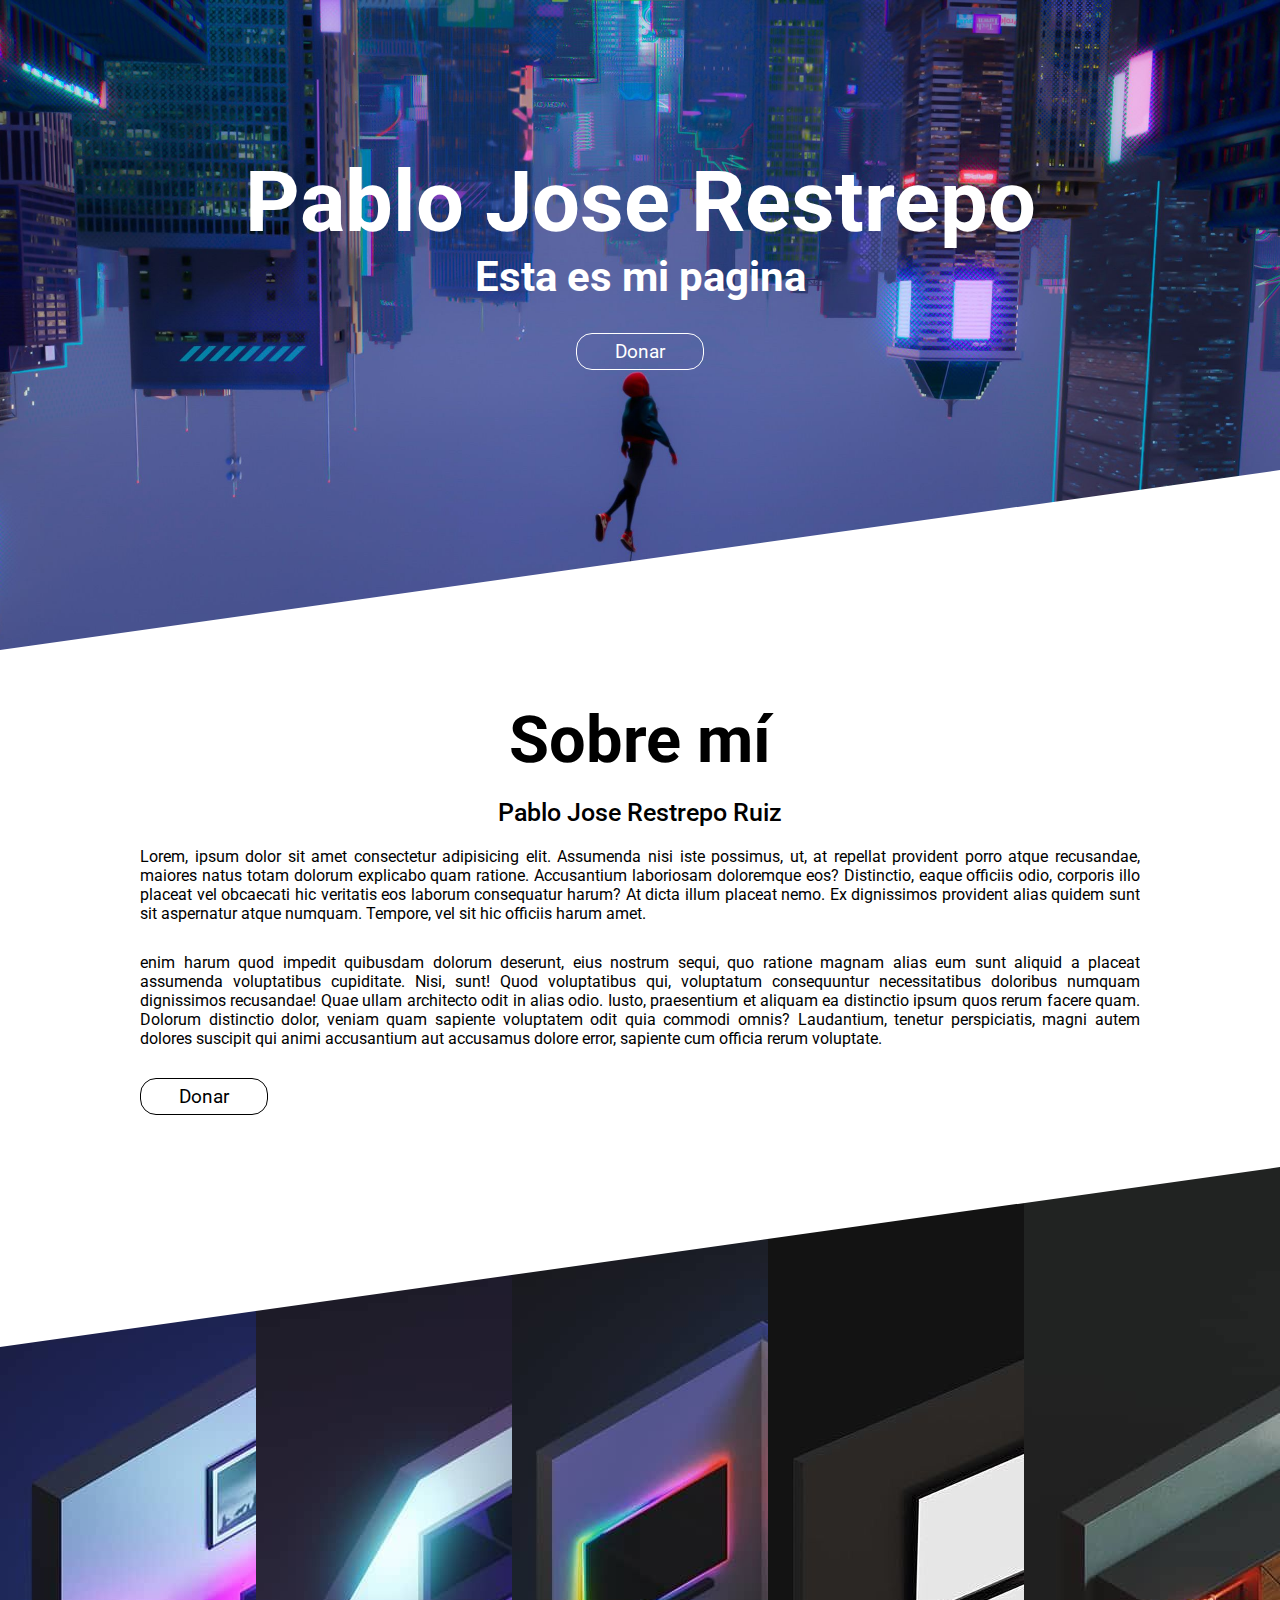
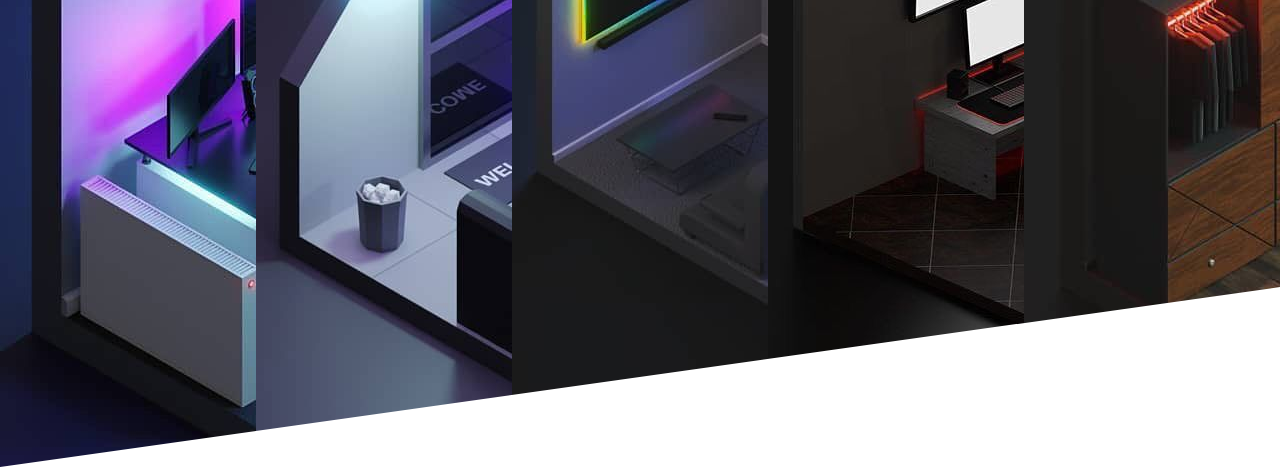
<file: index.html>
<!DOCTYPE html>
<html lang="en">
<head>
    <meta charset="UTF-8">
    <meta name="viewport" content="width=device-width, initial-scale=1.0">
    <title>Primera pagina web</title>
    <link href="https://fonts.googleapis.com/css2?family=Roboto&display=swap" rel="stylesheet">
    <link rel="stylesheet" href="style.css">
</head>
<body>
    <header>
        <div class="textos">
            <h1 class="titulo">Pablo Jose Restrepo</h1>
            <h2 class="subtitulo">Esta es mi pagina</h2>
            <a href="donar.html" class="boton">Donar</a>
        </div>
        <div class="sesgoabajo"></div>
    </header>
    <main>
        <section class="acerca-de">
            <div class="contenedor">
                <h3 class="sobre-mi">Sobre mí</h3>
                <h4 class="nombre-completo">Pablo Jose Restrepo Ruiz</h4>
                <p class="parrafo">Lorem, ipsum dolor sit amet consectetur adipisicing elit. Assumenda nisi iste possimus, ut, at repellat provident porro atque recusandae, maiores natus totam dolorum explicabo quam ratione. Accusantium laboriosam doloremque eos?
                Distinctio, eaque officiis odio, corporis illo placeat vel obcaecati hic veritatis eos laborum consequatur harum? At dicta illum placeat nemo. Ex dignissimos provident alias quidem sunt sit aspernatur atque numquam.
                Tempore, vel sit hic officiis harum amet.</p>
                <p class="parrafo">enim harum quod impedit quibusdam dolorum deserunt, eius nostrum sequi, quo ratione magnam alias eum sunt aliquid a placeat assumenda voluptatibus cupiditate.
                Nisi, sunt! Quod voluptatibus qui, voluptatum consequuntur necessitatibus doloribus numquam dignissimos recusandae! Quae ullam architecto odit in alias odio. Iusto, praesentium et aliquam ea distinctio ipsum quos rerum facere quam.
                Dolorum distinctio dolor, veniam quam sapiente voluptatem odit quia commodi omnis? Laudantium, tenetur perspiciatis, magni autem dolores suscipit qui animi accusantium aut accusamus dolore error, sapiente cum officia rerum voluptate.</p>
                <a href="donar.html" class="boton">Donar</a>
            </div>
        </section>
        <section class="galeria">
            <div class="sesgoarriba"></div>
            <div class="imagenes">
                <img src="1.jpg" alt="">
            </div>
            <div class="imagenes">
                <img src="2.jpg" alt="">
            </div>
            <div class="imagenes">
                <img src="3.jpg" alt="">
            </div>
            <div class="imagenes">
                <img src="4.jpg" alt="">
            </div>
            <div class="imagenes">
                <img src="5.jpg" alt="">
            </div>
            <div class="sesgoabajo"></div>
        </section>
    </main>
</body>
</html>
</file>
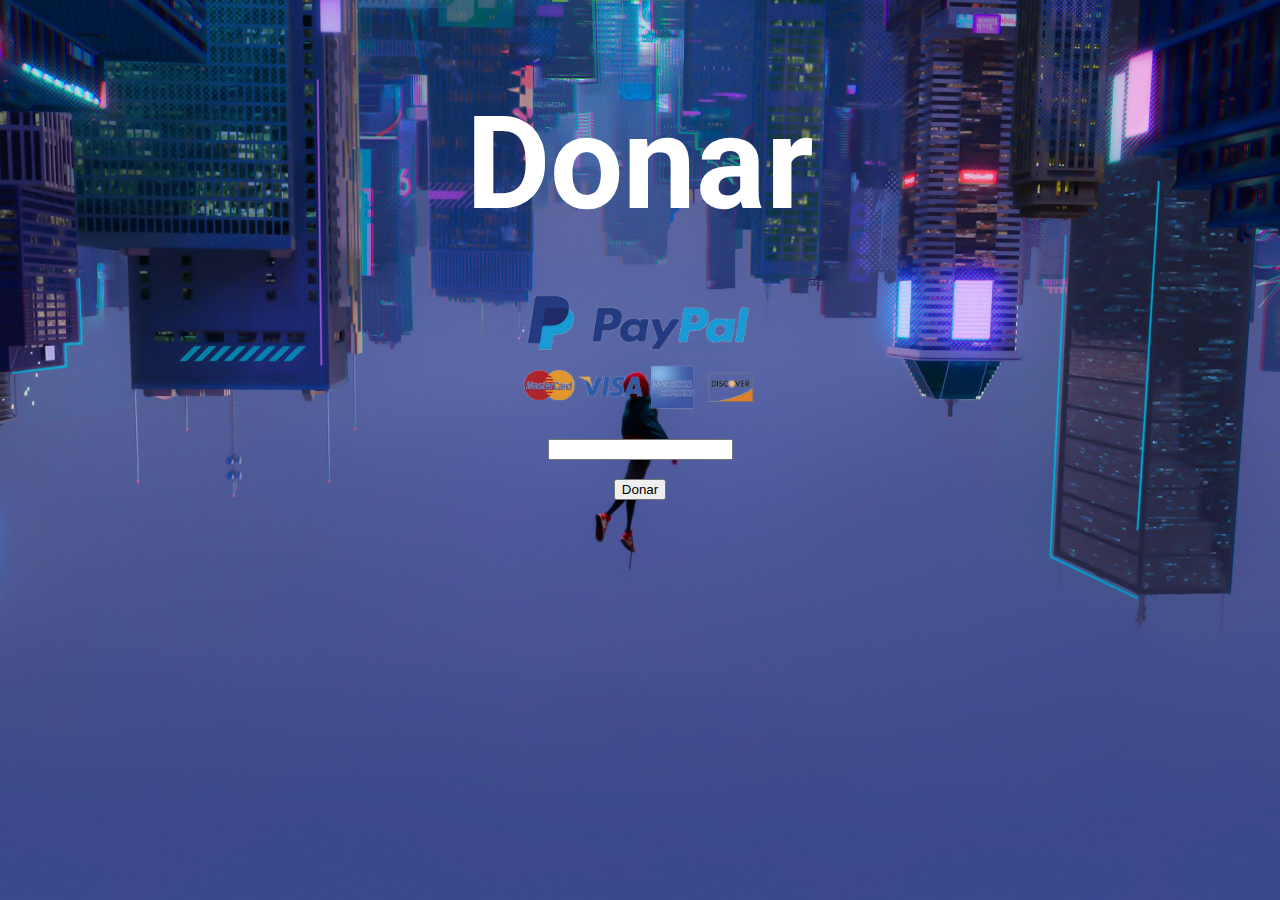
<file: donar.html>
<!DOCTYPE html>
<html lang="en">
<head>
    <meta charset="UTF-8">
    <meta name="viewport" content="width=device-width, initial-scale=1.0">
    <title>Donar</title>
    <link href="https://fonts.googleapis.com/css2?family=Roboto&display=swap" rel="stylesheet">
    <link rel="stylesheet" href="style2.css">
</head>
<body>
    <header>
        <h1 class="titulo">Donar</h1>
    </header>
    <section>
        <img src="paypal.png" alt="paypal">
        <br><br>
    </section>
    <div class="boton">
        <form action="gracias.html">
            <input type="number" name="valor" id="valor" required="">
            <br><br>
            <input type="submit" value="Donar">
        </form>
    </div>
</body>
</html>
</file>
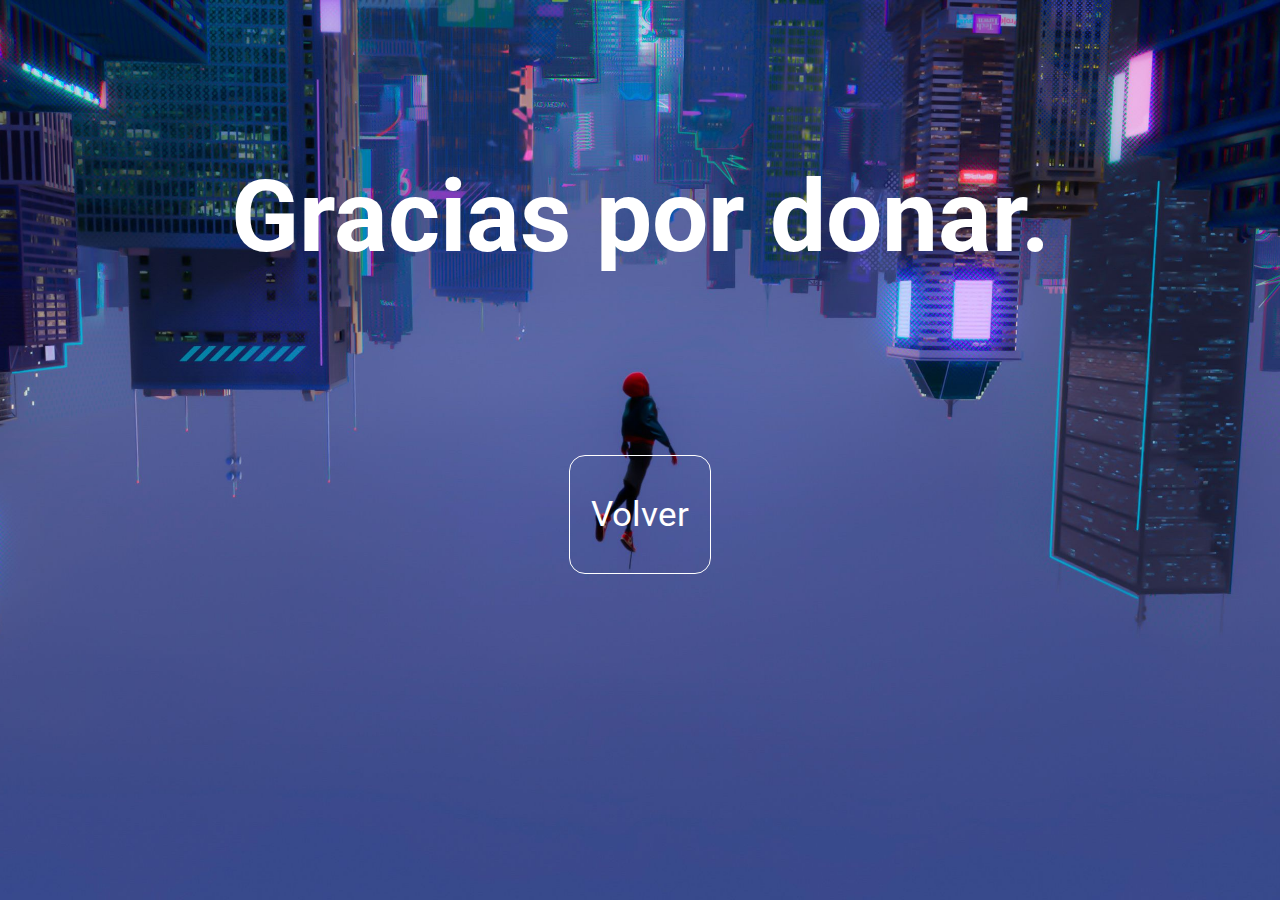
<file: gracias.html>
<!DOCTYPE html>
<html lang="en">
<head>
    <meta charset="UTF-8">
    <meta name="viewport" content="width=device-width, initial-scale=1.0">
    <title>Gracias</title>
    <link href="https://fonts.googleapis.com/css2?family=Roboto&display=swap" rel="stylesheet">
    <link rel="stylesheet" href="style3.css">
</head>
<body>
    <h1>
        Gracias por donar.
    </h1>
    <a href="index.html">Volver</a>
</body>
</html>
</file>
<file: style.css>
*{
    margin: 0;
    padding: 0;
    box-sizing: border-box;
}
body{
    font-family: roboto;
    font-size: 16px;
}
header{
    width: 100%;
    height: 650px;
    background-image: url(spiderman.jpg);
    background-attachment: fixed;
    background-position: center;
    background-size: cover;
    position: relative;
    overflow: hidden;
    color: #fff;
    text-align: center;
}
header .textos{
    margin-top: 152px;
}
header .titulo{
    font-size: 85px;
}
header .subtitulo{
    font-size: 42px;
    font-weight: 300px;
    margin-bottom: 32px; 
}
header .boton{
    display: inline-block;
    padding: 6px;
    width: 128px;
    border: 1px solid #fff;
    color: #fff;
    font-size: 19px;
    text-align: center;
    text-decoration: none;
    border-radius: 16px;
}
header .boton:hover{
    color: blue;
    border-color: blue;
}
.sesgoabajo{
    z-index: 10;
    position: absolute;
    bottom: 0;
    left: 0;
    border-width: 0 0 20vh 100vw;
    border-style: solid;
    border-color: transparent transparent #fff transparent;
}
.sesgoarriba{
    z-index: 10;
    position: absolute;
    top: 0;
    left: 0;
    border-width: 20vh 100vw 0 0;
    border-style: solid;
    border-color: #fff  transparent transparent transparent;
}
.contenedor{
    width: 90%;
    max-width: 1000px;
    margin: auto;
    overflow: hidden;
    padding: 52px 0;
}
.sobre-mi{
    text-align: center;
    font-size: 65px;
    margin-bottom: 20px;
}
.nombre-completo{
    text-align: center;
    font-size: 25px;
    margin-bottom: 20px;
    font-weight: 500;
}
.parrafo{
    text-align: justify;
    margin-bottom: 30px;
}
.contenedor .boton{
    
    display: inline-block;
    padding: 6px;
    width: 128px;
    border: 1px solid rgb(0, 0, 0);
    color: rgb(0, 0, 0);
    font-size: 19px;
    text-align: center;
    text-decoration: none;
    border-radius: 16px;
}
.contenedor .boton:hover{
    color: blue;
    border-color: blue;
}
.galeria{
    width: 100%;
    height: 900px;
    overflow: hidden;
    display: flex;
    position: relative;
}
.imagenes{
    width: 50%;
    height: 900px;
    overflow: hidden;
    position: relative;
}
.imagens img{
    width: 100%;
    height: 500px;
    object-fit: cover;

}
</file>
<file: style2.css>
body{
    font-family: roboto;
        background-image: url(spiderman.jpg);
        background-attachment: fixed;
        background-position: center;
        background-size: cover;
        position: relative;
        overflow: hidden;
        color: #fff;
        text-align: center;
    }
header .titulo{
    font-size: 130px;
    margin-bottom: 50px;
}
img{
    width: 20%;
}
.boton:hover{
    color: blue;
    border-color: blue;
}
</file>
<file: style3.css>
body{
    font-family: roboto;
        background-image: url(spiderman.jpg);
        background-attachment: fixed;
        background-position: center;
        background-size: cover;
        position: relative;
        overflow: hidden;
        color: #fff;
        text-align: center;
        font-size: 50px;
        line-height: 3;
    }
a{
    text-decoration: none;
    color: #fff;
    display: inline-block;
    padding: 6px;
    width: 128px;
    border: 1px solid #fff;
    color: #fff;
    font-size: 35px;
    text-align: center;
    border-radius: 16px;
}
a:hover{
    color: blue;
    border-color: blue;
}
</file>
